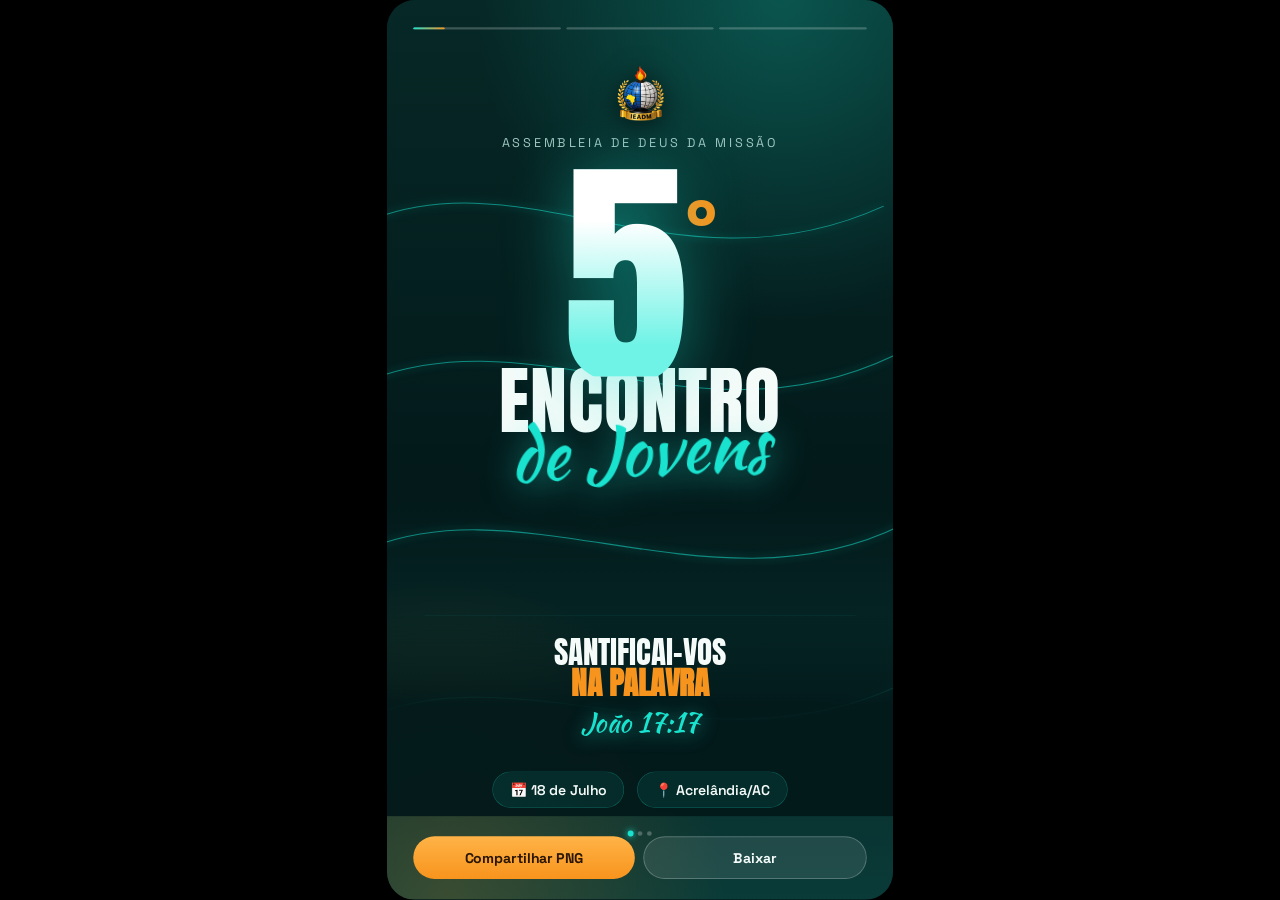
<file: stories.html>
<!DOCTYPE html>
<html lang="pt-BR">
<head>
<meta charset="UTF-8">
<meta name="viewport" content="width=device-width, initial-scale=1.0, user-scalable=no">
<title>Stories — 5° Encontro de Jovens</title>
<link rel="preconnect" href="https://fonts.googleapis.com">
<link rel="preconnect" href="https://fonts.gstatic.com" crossorigin>
<link href="https://fonts.googleapis.com/css2?family=Anton&family=Kaushan+Script&family=Space+Grotesk:wght@400;500;600;700&display=swap" rel="stylesheet">
<style>
*{ box-sizing:border-box; margin:0; padding:0; }
:root{
  --ink:#03191a; --petrol:#062826; --petrol2:#0a3b38; --teal:#0d4a45;
  --cyan:#19e3cf; --cyans:#6ff3e6; --flame:#f7941d; --flame2:#ffb347;
  --paper:#f4fbf9; --muted:#9fc7c1;
  --ease:cubic-bezier(.22,.61,.36,1);
  --D:'Anton',sans-serif; --S:'Kaushan Script',cursive; --U:'Space Grotesk',sans-serif;
}
html,body{ width:100%; min-height:100%; background:#000; font-family:var(--U); color:var(--paper); overflow:hidden; touch-action:manipulation; -webkit-font-smoothing:antialiased; }
body{ min-height:100svh; }

/* ── STAGE: fills full viewport ── */
#stage{
  position:fixed; inset:0;
  display:flex; align-items:center; justify-content:center;
  background:#000;
  height:100svh;
  overflow:hidden;
}

/* ── CARD: 1080×1920 scaled to fit ── */
#card{
  position:relative;
  width:min(100vw, 56.25svh);
  height:min(100svh, 177.778vw);
  overflow:hidden; border-radius:0;
  box-shadow:0 0 80px rgba(0,0,0,.9);
  cursor:pointer; user-select:none;
  background:var(--ink);
  --safe-top:118px;
  --safe-bottom:178px;
  --story-scale:1;
}
@media (min-width:600px){ #card{ border-radius:28px; } }
#design{
  position:absolute; left:0; top:0;
  width:1080px; height:1920px;
  transform:scale(var(--story-scale));
  transform-origin:top left;
  overflow:hidden;
}

/* ── TAP ZONES (inside card, full height) ── */
#tap-prev,#tap-next{
  position:absolute; top:var(--safe-top); bottom:var(--safe-bottom);
  z-index:45; border:0; background:transparent; color:transparent;
  -webkit-tap-highlight-color:transparent; touch-action:manipulation;
}
#tap-prev{ left:0; width:33%; }
#tap-next{ right:0; width:67%; }

/* ── PROGRESS BARS (inside card, top) ── */
#progress{
  position:absolute; top:58px; left:0; right:0; z-index:80;
  display:flex; gap:12px; padding:0 56px;
  pointer-events:none;
}
.pb{ flex:1; height:5px; border-radius:3px; background:rgba(255,255,255,.22); overflow:hidden; }
.pb .pf{ height:100%; width:0; border-radius:3px; background:linear-gradient(90deg,var(--cyan),var(--flame)); }
.pb.done .pf{ width:100% !important; transition:none; }

/* ── SLIDES ── */
.slide{
  position:absolute; inset:0; display:flex; flex-direction:column; align-items:center;
  padding-top:var(--safe-top); padding-bottom:var(--safe-bottom);
  opacity:0; pointer-events:none; transition:opacity .5s var(--ease);
}
.slide.active{ opacity:1; }

/* shared background */
.sbg{
  position:absolute; inset:0; z-index:0;
  background:
    radial-gradient(110% 65% at 78% 0%,  color-mix(in oklab,var(--cyan) 24%,transparent), transparent 55%),
    radial-gradient(100% 65% at 12% 100%,color-mix(in oklab,var(--flame) 20%,transparent),transparent 55%),
    linear-gradient(180deg,var(--petrol),var(--ink) 55%,var(--petrol2));
}
/* energy lines */
.slines{
  position:absolute; inset:0; z-index:1; pointer-events:none; opacity:0;
  transition:opacity 1.2s var(--ease) .4s;
}
.slide.active .slines{ opacity:.55; }
.slines path{ fill:none; stroke:var(--cyan); stroke-width:2.2;
  filter:drop-shadow(0 0 9px var(--cyan));
  stroke-dasharray:2600; stroke-dashoffset:2600; }
.slide.active .slines path{ animation:lineIn 5s var(--ease) forwards; }
.slide.active .slines path:nth-child(2){ animation-delay:.35s; }
.slide.active .slines path:nth-child(3){ animation-delay:.7s; }
.slide.active .slines path:nth-child(4){ animation-delay:1.05s; }
@keyframes lineIn{ to{ stroke-dashoffset:0; } }

/* ── SHARED ENTER ANIMATION ── */
.fi{ opacity:0; transform:translateY(34px); }
.slide.active .fi{ animation:fadeUp .9s var(--ease) both; }
.slide.active .fi.d1{ animation-delay:.15s; }
.slide.active .fi.d2{ animation-delay:.32s; }
.slide.active .fi.d3{ animation-delay:.50s; }
.slide.active .fi.d4{ animation-delay:.68s; }
.slide.active .fi.d5{ animation-delay:.86s; }
@keyframes fadeUp{ to{ opacity:1; transform:none; } }

/* ──────────────────── SLIDE 1 — HERO ──────────────────── */
.s1-inner{ position:relative; z-index:5; width:100%; height:100%; display:flex; flex-direction:column; align-items:center; }

.s1-top{ width:100%; padding:18px 80px 0; display:flex; flex-direction:column; align-items:center; gap:22px; }
.s1-logo{ width:128px; height:128px; object-fit:contain; filter:drop-shadow(0 8px 28px rgba(0,0,0,.65)); }
.s1-church{ font-size:27px; letter-spacing:.22em; text-transform:uppercase; color:var(--muted); text-align:center; }

.s1-hero{ position:relative; display:flex; align-items:flex-start; justify-content:center; margin-top:40px; line-height:1; }
.s1-n{
  font-family:var(--D); font-size:540px; line-height:.82; letter-spacing:-.01em;
  background:linear-gradient(180deg,#fff 25%,var(--cyans) 85%);
  -webkit-background-clip:text; background-clip:text; color:transparent;
  filter:drop-shadow(0 24px 70px rgba(25,227,207,.45));
  opacity:0; transform:translateY(40px);
  transition:opacity .9s var(--ease) .4s, transform .9s var(--ease) .4s;
}
.slide.active .s1-n{ opacity:1; transform:none; }
.s1-deg{ font-family:var(--D); font-size:168px; color:var(--flame); padding-top:44px;
  opacity:0; transform:translateY(20px);
  transition:opacity .9s var(--ease) .5s, transform .9s var(--ease) .5s; }
.slide.active .s1-deg{ opacity:1; transform:none; }

.s1-words{ width:100%; padding:0 80px; text-align:center; margin-top:-20px; }
.s1-enc{
  font-family:var(--D); font-size:158px; text-transform:uppercase; letter-spacing:.01em;
  color:var(--paper); line-height:.9;
  opacity:0; transform:translateY(22px);
  transition:opacity .9s var(--ease) .6s, transform .9s var(--ease) .6s;
}
.slide.active .s1-enc{ opacity:1; transform:none; }
.s1-jov{
  font-family:var(--S); font-size:148px; color:var(--cyan); line-height:.8; display:block;
  filter:drop-shadow(0 10px 36px rgba(25,227,207,.6));
  transform:rotate(-3deg); transform-origin:left center;
  opacity:0; transition:opacity .9s var(--ease) .75s;
}
.slide.active .s1-jov{ opacity:1; }

/* bottom strip */
.s1-strip{
  position:absolute; bottom:0; left:0; right:0; z-index:6; padding:0 80px 18px;
  background:linear-gradient(0deg,color-mix(in oklab,var(--ink) 95%,transparent) 55%,transparent);
}
.s1-theme{ text-align:center; padding:44px 0 32px; border-top:1px solid color-mix(in oklab,var(--cyan) 22%,transparent); }
.s1-v{ font-family:var(--D); text-transform:uppercase; font-size:66px; line-height:1; color:var(--paper); }
.s1-v b{ color:var(--flame); display:block; }
.s1-ref{ font-family:var(--S); color:var(--cyan); font-size:58px; margin-top:8px;
  filter:drop-shadow(0 4px 18px rgba(25,227,207,.55)); }
.s1-pills{ display:flex; justify-content:center; gap:28px; margin-top:32px; flex-wrap:wrap; }
.s1-pill{ display:inline-flex; align-items:center; gap:16px; padding:18px 36px; border-radius:999px; font-size:30px; font-weight:600;
  border:1.5px solid color-mix(in oklab,var(--cyan) 35%,transparent);
  background:color-mix(in oklab,var(--cyan) 9%,transparent); color:var(--paper); }

/* ──────────────────── SLIDE 2 — PRELETOR & CANTOR ──────────────────── */
.s2-inner{ position:relative; z-index:5; width:100%; height:100%; display:flex; flex-direction:column; align-items:center; padding-top:18px; }
.s2-head{ text-align:center; padding:0 80px; }
.s2-sup{ font-size:28px; letter-spacing:.28em; text-transform:uppercase; color:var(--flame); font-weight:700; }
.s2-ttl{ font-family:var(--D); font-size:128px; text-transform:uppercase; line-height:.9; margin:.25em 0 .12em; }
.s2-ttl em{ font-family:var(--S); font-style:normal; color:var(--cyan); text-transform:none; font-size:1.05em; }
.s2-desc{ color:var(--muted); font-size:34px; max-width:25ch; margin:0 auto; line-height:1.4; }

.s2-cards{ display:flex; gap:20px; margin-top:34px; padding:0 36px; width:100%; flex:1; min-height:0; }
.s2-card{
  flex:1; border-radius:0; overflow:visible; position:relative; min-height:0;
  display:flex; align-items:flex-end;
  background:transparent;
  border:0;
  isolation:isolate;
}
.s2-card .cglow{ position:absolute; inset:0;
  background:
    radial-gradient(70% 44% at 50% 28%, color-mix(in oklab,var(--cyan) 34%,transparent), transparent 68%),
    radial-gradient(52% 26% at 50% 76%, color-mix(in oklab,var(--flame) 16%,transparent), transparent 74%);
  filter:blur(12px);
  opacity:.95;
}
.s2-card img{ position:absolute; bottom:0; left:50%; transform:translateX(-50%);
  width:auto; height:96%; object-fit:contain; z-index:1;
  filter:
    drop-shadow(0 0 3px rgba(255,255,255,.72))
    drop-shadow(0 0 13px rgba(25,227,207,.66))
    drop-shadow(0 0 34px rgba(25,227,207,.36))
    drop-shadow(0 26px 42px rgba(0,0,0,.86));
  -webkit-mask-image:linear-gradient(to bottom,#000 0%,#000 74%,rgba(0,0,0,.34) 91%,transparent 100%);
          mask-image:linear-gradient(to bottom,#000 0%,#000 74%,rgba(0,0,0,.34) 91%,transparent 100%);
}
.s2-card:first-child img{
  height:88%;
  bottom:6px;
}
.s2-card:last-child img{
  height:100%;
  bottom:-8px;
}
.s2-cinfo{ position:relative; z-index:2; width:100%; padding:32px 28px;
  background:transparent;
  filter:drop-shadow(0 10px 26px rgba(0,0,0,.55));
}
.s2-crole{ font-size:22px; letter-spacing:.26em; text-transform:uppercase; color:var(--flame); font-weight:700;
  text-shadow:0 3px 14px rgba(0,0,0,.9); }
.s2-cname{ font-family:var(--D); text-transform:uppercase; font-size:54px; line-height:.95; margin-top:8px; color:var(--paper);
  text-shadow:0 4px 22px rgba(0,0,0,.96), 0 0 34px rgba(0,0,0,.72); }
.s2-cloc{ color:var(--muted); font-size:24px; margin-top:8px; text-shadow:0 3px 14px rgba(0,0,0,.9); }

.s2-foot{ width:100%; padding:32px 80px 18px;
  border-top:1px solid color-mix(in oklab,var(--cyan) 16%,transparent);
  display:flex; align-items:center; justify-content:space-between; }
.s2-en{ font-family:var(--D); text-transform:uppercase; font-size:64px; line-height:.9; color:var(--paper); }
.s2-en em{ font-family:var(--S); font-style:normal; color:var(--cyan); text-transform:none; font-size:.85em; }
.s2-date{ padding:22px 44px; border-radius:999px; font-family:var(--D); font-size:48px;
  background:linear-gradient(180deg,var(--flame2),var(--flame));
  color:#2a1500; box-shadow:0 14px 40px -12px rgba(247,148,29,.7); }

/* ──────────────────── SLIDE 3 — LOCAL & CONTAGEM ──────────────────── */
.s3-inner{ position:relative; z-index:5; width:100%; height:100%; display:flex; flex-direction:column; align-items:center;
  padding:18px 80px 0; }
.s3-top{ display:flex; align-items:center; gap:28px; }
.s3-logo{ width:96px; height:96px; object-fit:contain; filter:drop-shadow(0 4px 20px rgba(0,0,0,.5)); }
.s3-lt .t1{ font-family:var(--D); font-size:48px; letter-spacing:.04em; color:var(--paper); }
.s3-lt .t2{ font-size:25px; letter-spacing:.26em; text-transform:uppercase; color:var(--muted); }

.s3-cd{ width:100%; margin-top:48px;
  background:color-mix(in oklab,var(--paper) 5%,transparent);
  border:1.5px solid color-mix(in oklab,var(--cyan) 24%,transparent);
  border-radius:36px; padding:60px 50px; text-align:center; }
.s3-cdlbl{ font-size:26px; letter-spacing:.3em; text-transform:uppercase; color:var(--muted);
  margin-bottom:36px; display:flex; align-items:center; justify-content:center; gap:18px; }
.s3-dot{ width:10px; height:10px; border-radius:50%; background:var(--flame); box-shadow:0 0 16px var(--flame); animation:pdot 1.6s infinite; }
@keyframes pdot{ 50%{ opacity:.3; transform:scale(.7); } }
.s3-grid{ display:flex; gap:18px; }
.s3-cell{ flex:1; background:color-mix(in oklab,var(--ink) 60%,transparent); border-radius:22px; padding:36px 12px;
  border:1px solid color-mix(in oklab,var(--cyan) 16%,transparent); }
.s3-cn{ font-family:var(--D); font-size:114px; line-height:1; color:var(--paper); font-variant-numeric:tabular-nums; }
.s3-cl{ font-size:23px; letter-spacing:.18em; text-transform:uppercase; color:var(--muted); margin-top:12px; }

.s3-verse{ width:100%; margin-top:42px; border-left:3px solid var(--flame); padding-left:40px; }
.s3-vt{ font-size:48px; line-height:1.3; font-weight:500; color:var(--paper); }
.s3-vt b{ color:var(--flame); }
.s3-vs{ font-size:25px; letter-spacing:.26em; text-transform:uppercase; color:var(--muted); margin-top:14px; }

.s3-rows{ width:100%; display:flex; flex-direction:column; gap:18px; margin-top:42px; }
.s3-row{ display:flex; align-items:center; gap:28px; padding:30px 38px; border-radius:24px;
  background:color-mix(in oklab,var(--paper) 5%,transparent);
  border:1px solid color-mix(in oklab,var(--cyan) 14%,transparent); }
.s3-ic{ width:68px; height:68px; flex:none; border-radius:18px; display:grid; place-items:center;
  border:1.5px solid color-mix(in oklab,var(--cyan) 30%,transparent);
  background:color-mix(in oklab,var(--cyan) 9%,transparent); color:var(--cyan); font-size:30px; }
.s3-k{ font-size:23px; letter-spacing:.22em; text-transform:uppercase; color:var(--muted); }
.s3-v{ font-weight:600; font-size:36px; color:var(--paper); }

/* Share bar at bottom of slide 3 */
.s3-share{ position:relative; z-index:70; margin-top:auto; width:100%; display:flex; gap:20px; }
.s-btn{
  flex:1; display:inline-flex; align-items:center; justify-content:center; gap:.6em;
  font-family:var(--U); font-weight:700; font-size:36px; padding:36px 28px;
  border-radius:999px; border:none; cursor:pointer; -webkit-tap-highlight-color:transparent;
  transition:transform .3s var(--ease);
}
.s-btn:active{ transform:scale(.97); }
.s-btn.primary{ background:linear-gradient(180deg,var(--flame2),var(--flame)); color:#2a1500;
  box-shadow:0 16px 44px -14px rgba(247,148,29,.75); }
.s-btn.ghost{ background:color-mix(in oklab,var(--paper) 8%,transparent);
  color:var(--paper); border:2px solid color-mix(in oklab,var(--paper) 25%,transparent); }
.s3-share[hidden]{ display:none !important; }

/* ── SLIDE INDICATOR (dots) ── */
#dots{ position:absolute; bottom:136px; left:50%; transform:translateX(-50%); z-index:82; display:flex; gap:10px; pointer-events:none; }
.dot-i{ width:10px; height:10px; border-radius:50%; background:rgba(255,255,255,.25); transition:background .3s, transform .3s; }
.dot-i.on{ background:var(--cyan); transform:scale(1.25); box-shadow:0 0 10px var(--cyan); }

#story-actions{
  position:absolute; left:56px; right:56px; bottom:44px; z-index:90;
  display:flex; gap:18px; pointer-events:auto;
  transform:none;
}
.story-action{
  flex:1; border:0; border-radius:999px; padding:24px 28px;
  font-family:var(--U); font-size:30px; font-weight:800; cursor:pointer;
  display:inline-flex; align-items:center; justify-content:center; gap:.55em;
  min-height:84px;
  -webkit-tap-highlight-color:transparent; touch-action:manipulation;
}
.story-action.primary{ background:linear-gradient(180deg,var(--flame2),var(--flame)); color:#2a1500; }
.story-action.ghost{ background:rgba(244,251,249,.1); color:var(--paper); border:2px solid rgba(244,251,249,.25); }

@media (max-aspect-ratio:9/18){
  #card{ --safe-top:132px; --safe-bottom:190px; }
}
@media(prefers-reduced-motion:reduce){ .fi,.s1-n,.s1-deg,.s1-enc,.s1-jov{ animation:none!important; opacity:1!important; transform:none!important; } }
</style>
</head>
<body>
<div id="stage">
  <div id="card">
  <div id="design">

    <!-- Progress bars -->
    <div id="progress">
      <div class="pb" id="pb0"><div class="pf" id="pf0"></div></div>
      <div class="pb" id="pb1"><div class="pf" id="pf1"></div></div>
      <div class="pb" id="pb2"><div class="pf" id="pf2"></div></div>
    </div>

    <!-- Tap zones -->
    <button id="tap-prev" type="button" aria-label="Story anterior"></button>
    <button id="tap-next" type="button" aria-label="Próximo story"></button>

    <!-- ══ SLIDE 1 — HERO ══ -->
    <div class="slide active" id="s0">
      <div class="sbg"></div>
      <svg class="slines" viewBox="0 0 1080 1920" preserveAspectRatio="xMidYMid slice" aria-hidden="true">
        <path d="M-60,480 C290,320 620,640 1060,440"/>
        <path d="M-60,820 C310,660 660,960 1080,760"/>
        <path d="M-60,1180 C280,1020 700,1320 1100,1120"/>
        <path d="M-60,1540 C260,1380 680,1660 1100,1460"/>
      </svg>
      <div class="s1-inner">
        <div class="s1-top fi">
          <img class="s1-logo" src="assets/logo-ieadm.png" alt="IEADM">
          <div class="s1-church">Assembleia de Deus da Missão</div>
        </div>
        <div class="s1-hero">
          <span class="s1-n">5</span>
          <span class="s1-deg">°</span>
        </div>
        <div class="s1-words">
          <div class="s1-enc">Encontro</div>
          <span class="s1-jov">de Jovens</span>
        </div>
        <div class="s1-strip">
          <div class="s1-theme fi d3">
            <div class="s1-v">Santificai-vos<b>na Palavra</b></div>
            <div class="s1-ref">João 17:17</div>
          </div>
          <div class="s1-pills fi d4">
            <div class="s1-pill">📅 18 de Julho</div>
            <div class="s1-pill">📍 Acrelândia/AC</div>
          </div>
        </div>
      </div>
    </div>

    <!-- ══ SLIDE 2 — PRELETOR & CANTOR ══ -->
    <div class="slide" id="s1">
      <div class="sbg"></div>
      <svg class="slines" viewBox="0 0 1080 1920" preserveAspectRatio="xMidYMid slice" aria-hidden="true">
        <path d="M-60,320 C300,160 680,480 1100,280"/>
        <path d="M-60,720 C280,560 720,880 1100,680"/>
        <path d="M-60,1620 C300,1460 720,1740 1100,1540"/>
      </svg>
      <div class="s2-inner">
        <div class="s2-head fi">
          <div class="s2-sup">Ministração</div>
          <h2 class="s2-ttl">Preletor &amp;<em>cantor</em></h2>
          <p class="s2-desc">Uma noite de Palavra e Louvor para edificar a nova geração.</p>
        </div>
        <div class="s2-cards fi d2">
          <div class="s2-card">
            <div class="cglow"></div>
            <img src="assets/preletor-james.png" alt="James Paiva">
            <div class="s2-cinfo">
              <div class="s2-crole">Preletor</div>
              <div class="s2-cname">James Paiva</div>
              <div class="s2-cloc">📍 Assis Brasil — AC</div>
            </div>
          </div>
          <div class="s2-card">
            <div class="cglow"></div>
            <img src="assets/cantor-samuel.png" alt="Samuel Barboza">
            <div class="s2-cinfo">
              <div class="s2-crole">Cantor</div>
              <div class="s2-cname">Samuel Barboza</div>
              <div class="s2-cloc">🎵 Louvor &amp; Adoração</div>
            </div>
          </div>
        </div>
        <div class="s2-foot fi d3">
          <div class="s2-en">5° Encontro<br><em>de Jovens</em></div>
          <div class="s2-date">18·07</div>
        </div>
      </div>
    </div>

    <!-- ══ SLIDE 3 — LOCAL & CONTAGEM ══ -->
    <div class="slide" id="s2">
      <div class="sbg"></div>
      <svg class="slines" viewBox="0 0 1080 1920" preserveAspectRatio="xMidYMid slice" aria-hidden="true">
        <path d="M-60,420 C300,240 680,540 1100,340"/>
        <path d="M-60,900 C280,720 720,1040 1100,840"/>
        <path d="M-60,1500 C300,1320 680,1640 1100,1440"/>
      </svg>
      <div class="s3-inner">
        <div class="s3-top fi">
          <img class="s3-logo" src="assets/logo-ieadm.png" alt="IEADM">
          <div class="s3-lt">
            <div class="t1">IEADM</div>
            <div class="t2">Acrelândia — AC</div>
          </div>
        </div>
        <div class="s3-cd fi d2">
          <div class="s3-cdlbl"><span class="s3-dot"></span>Contagem regressiva<span class="s3-dot"></span></div>
          <div class="s3-grid">
            <div class="s3-cell"><div class="s3-cn" id="s-d">--</div><div class="s3-cl">Dias</div></div>
            <div class="s3-cell"><div class="s3-cn" id="s-h">--</div><div class="s3-cl">Horas</div></div>
            <div class="s3-cell"><div class="s3-cn" id="s-m">--</div><div class="s3-cl">Min</div></div>
            <div class="s3-cell"><div class="s3-cn" id="s-s">--</div><div class="s3-cl">Seg</div></div>
          </div>
        </div>
        <div class="s3-verse fi d3">
          <div class="s3-vt">"Santifica-os na verdade; <b>a tua palavra é a verdade."</b></div>
          <div class="s3-vs">João 17 · 17</div>
        </div>
        <div class="s3-rows fi d4">
          <div class="s3-row">
            <span class="s3-ic">📅</span>
            <div><div class="s3-k">Data</div><div class="s3-v">Sábado, 18 de Julho</div></div>
          </div>
          <div class="s3-row">
            <span class="s3-ic">📍</span>
            <div><div class="s3-k">Endereço</div><div class="s3-v">Rua dos Pioneiros, 1734</div></div>
          </div>
          <div class="s3-row">
            <span class="s3-ic">⛪</span>
            <div><div class="s3-k">Igreja</div><div class="s3-v">Assembleia de Deus da Missão</div></div>
          </div>
        </div>
        <div class="s3-share fi d5" hidden>
          <button class="s-btn primary" onclick="shareStory(event)">
            <svg width="32" height="32" viewBox="0 0 24 24" fill="none" stroke="currentColor" stroke-width="2.2"><circle cx="18" cy="5" r="3"/><circle cx="6" cy="12" r="3"/><circle cx="18" cy="19" r="3"/><path d="M8.6 13.5l6.8 4M15.4 6.5l-6.8 4"/></svg>
            Compartilhar
          </button>
          <button class="s-btn ghost" onclick="goToMain(event)">🌐 Site</button>
        </div>
      </div>
    </div>

    <!-- Dot indicators -->
    <div id="dots">
      <div class="dot-i on" data-i="0"></div>
      <div class="dot-i" data-i="1"></div>
      <div class="dot-i" data-i="2"></div>
    </div>

    <div id="story-actions" aria-hidden="false">
      <button class="story-action primary" type="button" onclick="shareStory(event)">Compartilhar PNG</button>
      <button class="story-action ghost" type="button" onclick="downloadStory(event)">Baixar</button>
    </div>

  </div><!-- /design -->
  </div><!-- /card -->
</div><!-- /stage -->

<script>
// ── Scale: fill full viewport ──
function scale(){
  const c = document.getElementById('card');
  if(!c) return;
  const s = Math.min(c.clientWidth/1080, c.clientHeight/1920);
  c.style.setProperty('--story-scale', String(s || 1));
}
window.addEventListener('resize', scale);
window.addEventListener('load', scale);
if(window.ResizeObserver){ new ResizeObserver(scale).observe(document.getElementById('card')); }
document.addEventListener('DOMContentLoaded', function retry(){
  const c = document.getElementById('card');
  if(c && c.clientWidth > 0 && c.clientHeight > 0){ scale(); }
  else{ requestAnimationFrame(retry); }
});

// ── State ──
const N = 3;
const SLIDE_MS = 7000;
const slides = Array.from(document.querySelectorAll('.slide'));
const dots = Array.from(document.querySelectorAll('.dot-i'));
const bars = Array.from(document.querySelectorAll('.pb'));
const fills = bars.map(el => el.querySelector('.pf'));
const storyActions = document.getElementById('story-actions');
const tapPrev = document.getElementById('tap-prev');
const tapNext = document.getElementById('tap-next');

let cur = 0;
let rafId = 0;
let progressToken = 0;
let progressStart = 0;
let progressElapsed = 0;
let actionsTimer = 0;
let navLock = false;
let isPaused = false;
let isBusy = false;

function stopProgress(){
  progressToken++;
  if(rafId){ cancelAnimationFrame(rafId); rafId = 0; }
}

function setProgress(width){
  const pf = fills[cur];
  if(pf) pf.style.width = `${Math.max(0, Math.min(100, width))}%`;
}

function startProgress(fromMs = 0){
  stopProgress();
  if(document.hidden) return;
  isPaused = false;
  progressElapsed = Math.max(0, Math.min(SLIDE_MS, fromMs));
  progressStart = performance.now() - progressElapsed;
  const token = progressToken;

  function step(now){
    if(token !== progressToken || isPaused || document.hidden) return;
    progressElapsed = Math.min(SLIDE_MS, now - progressStart);
    setProgress((progressElapsed / SLIDE_MS) * 100);
    if(progressElapsed >= SLIDE_MS){
      if(cur < N - 1){
        goToSlide(cur + 1);
      }else{
        setProgress(100);
        pauseProgress();
      }
      return;
    }
    rafId = requestAnimationFrame(step);
  }
  rafId = requestAnimationFrame(step);
}

function pauseProgress(){
  if(isPaused) return;
  isPaused = true;
  if(rafId){ cancelAnimationFrame(rafId); rafId = 0; }
  progressElapsed = Math.min(SLIDE_MS, performance.now() - progressStart);
}

function resumeProgress(){
  if(!document.hidden) startProgress(progressElapsed);
}

function setStoryActions(show){
  if(!storyActions) return;
  storyActions.setAttribute('aria-hidden', 'false');
}

function revealStoryActions(){
  setStoryActions(true);
}

function hideStoryActions(){
  clearTimeout(actionsTimer);
  setStoryActions(true);
}

function handlePrevTap(e){
  if(e){ e.preventDefault(); e.stopPropagation(); }
  if(isBusy) return;
  prev();
}

function handleNextTap(e){
  if(e){ e.preventDefault(); e.stopPropagation(); }
  if(isBusy) return;
  advance();
}

storyActions?.addEventListener('pointerdown', e=>e.stopPropagation());
storyActions?.addEventListener('click', e=>e.stopPropagation());
tapPrev?.addEventListener('pointerup', handlePrevTap);
tapNext?.addEventListener('pointerup', handleNextTap);

function goToSlide(n){
  stopProgress();
  cur = ((n % N) + N) % N;
  hideStoryActions();
  slides.forEach((el,i)=> el.classList.toggle('active', i===cur));
  dots.forEach((el,i)=> el.classList.toggle('on', i===cur));
  bars.forEach((el,i)=>{
    el.classList.toggle('done', i < cur);
    const pf = fills[i];
    if(!pf) return;
    if(i < cur){ pf.style.transition='none'; pf.style.width='100%'; }
    else if(i === cur){ pf.style.transition='none'; pf.style.width='0%'; }
    else{ pf.style.transition='none'; pf.style.width='0%'; }
  });
  startProgress(0);
}

function navigate(dir){
  if(navLock) return;
  navLock = true;
  setTimeout(()=>{ navLock = false; }, 650);
  goToSlide(cur + dir);
}

function advance(){ if(cur < N - 1) navigate(1); else pauseProgress(); }
function prev(){ if(cur > 0) navigate(-1); else pauseProgress(); }

document.addEventListener('visibilitychange', ()=>{
  if(document.hidden) pauseProgress();
  else resumeProgress();
});

goToSlide(0);

// ── Countdown ──
function target(){ const n=new Date(),yr=n.getFullYear(); let t=new Date(yr,6,18,19,0,0); if(t<n){t=new Date(yr+1,6,18,19,0,0);} return t; }
const T = target(), pad = n=>String(n).padStart(2,'0');
function tick(){
  const d = Math.max(0, T-new Date());
  const set=(id,v)=>{const el=document.getElementById(id);if(el)el.textContent=v;};
  set('s-d',pad(Math.floor(d/86400000)));
  set('s-h',pad(Math.floor(d%86400000/3600000)));
  set('s-m',pad(Math.floor(d%3600000/60000)));
  set('s-s',pad(Math.floor(d%60000/1000)));
}
tick(); setInterval(tick,1000);

// ── Share ──
async function shareLinkFallback(e){ if(e){e.preventDefault();e.stopPropagation();pauseProgress();}
  isBusy = true;
  const data={ title:'5° Encontro de Jovens — Acrelândia/AC',
    text:'🔥 Santificai-vos na Palavra (João 17:17)\n📅 18 de Julho · Assembleia de Deus da Missão · Acrelândia/AC\nVem fazer parte!',
    url:'https://mrjohnpaixao.github.io/4-Encontro_de_Jovens/' };
  if(navigator.share){ try{ await navigator.share(data);} catch(_){} }
  else{ navigator.clipboard.writeText(data.url).then(()=>alert('Link copiado! Cole no WhatsApp ou Instagram.')); }
  isBusy = false;
}
function goToMain(e){ if(e){e.preventDefault();e.stopPropagation();} pauseProgress(); window.open('index.html','_blank'); }

const storyFiles = ['assets/stories/story-1.png','assets/stories/story-2.png','assets/stories/story-3.png'];

async function currentStoryFile(){
  const url = storyFiles[cur] || storyFiles[0];
  const res = await fetch(url, {cache:'no-store'});
  const blob = await res.blob();
  return new File([blob], `5-encontro-story-${cur + 1}.png`, {type:'image/png'});
}

function downloadUrl(url){
  const a = document.createElement('a');
  a.href = url;
  a.download = `5-encontro-story-${cur + 1}.png`;
  document.body.appendChild(a);
  a.click();
  a.remove();
}

async function shareStory(e){
  if(e){ e.preventDefault(); e.stopPropagation(); }
  if(isBusy) return;
  pauseProgress();
  isBusy = true;
  try{
    const file = await currentStoryFile();
    if(navigator.canShare && navigator.canShare({files:[file]})){
      await navigator.share({
        title:'5° Encontro de Jovens',
        text:'Santificai-vos na Palavra - João 17:17',
        files:[file]
      });
    }else{
      downloadUrl(storyFiles[cur] || storyFiles[0]);
    }
  }catch(_){
    downloadUrl(storyFiles[cur] || storyFiles[0]);
  }
  isBusy = false;
}

function downloadStory(e){
  if(e){ e.preventDefault(); e.stopPropagation(); }
  if(isBusy) return;
  pauseProgress();
  isBusy = true;
  downloadUrl(storyFiles[cur] || storyFiles[0]);
  window.setTimeout(()=>{ isBusy = false; }, 350);
}
</script>
</body>
</html>
</file>
